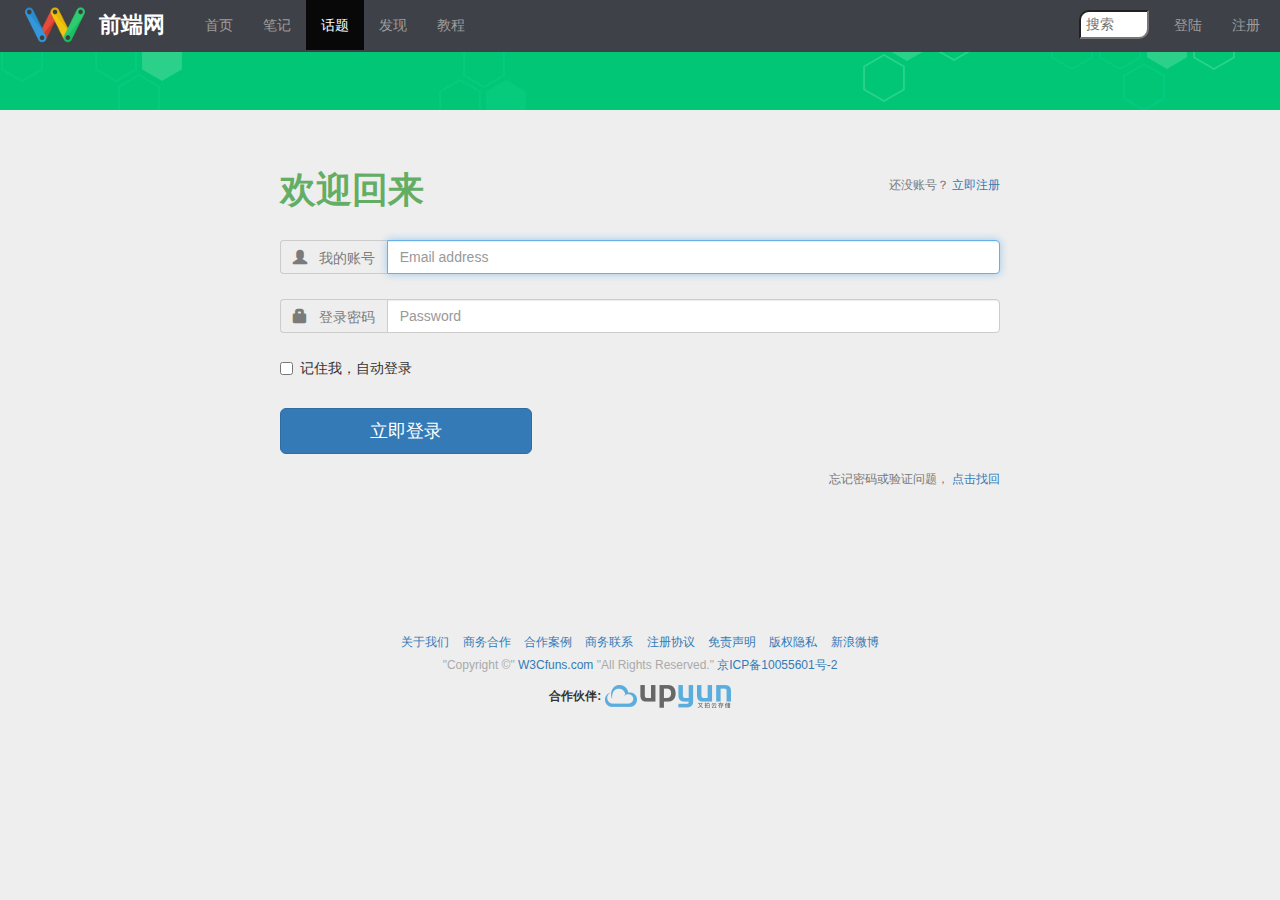
<file: sbswf1/src/main/webapp/static/member.html>
<!DOCTYPE html>
<html lang="en">
<head>
    <meta charset="UTF-8">
    <title>Title</title>
    <style>
        #body111 {
            background-color: #eee!important;
            padding-top: 50px;
        }
        .form-signin {
            max-width: 750px;
            padding: 0 15px;
            margin: 0 auto;
        }
        #banner {
            margin-bottom: 40px;
            background: url(bootstrap-3.3.5-dist/image/banner.png) #26c479 center bottom no-repeat;
            position: relative;
            height: 60px;
        }
        .form-signin-heading {
            color: #63ad64;
            font-size: 36px!important;
            margin-bottom: 30px;
            font-weight: bold;
        }
        .chong {
            color: #7C7B7B!important;
        }
        .input-group11 {
            margin-top: 25px;
        }
        .font12 {
            font-size: 12px!important;
            line-height: 30px;
            color: #777;
        }
    </style>
    <link rel="stylesheet" href="bootstrap-3.3.5-dist/css/mycss.css">
    <link rel="stylesheet" href="bootstrap-3.3.5-dist/css/bootstrap.min.css">
    <link type="text/css" href="bootstrap-3.3.5-dist/css/zzsc.css" rel="stylesheet" />
</head>
<body id="body111">
<!--导航-->
<nav id="navbar" class="navbar navbar-inverse navbar-fixed-top">
    <div class="container">
        <div class="navbar-header">
            <a class="navbar-brand" href="index.html">
                <img src="bootstrap-3.3.5-dist/image/logo.png" style="display:block">
                <span>前端网</span>
            </a>
            <ul id="shortcut_nav" class="nav navbar-nav navbar-right" >
                <li class="g">
                    <div class="search" action="#" method="post">
                        <input id="nav_search" type="search" value placeholder="搜索">
                    </div>
                </li>
                <li>
                    <a href="http://www.w3cfuns.com/member/login">登陆</a>
                </li>
                <li>
                    <a href="http://www.w3cfuns.com/member/register">注册</a>
                </li>
            </ul>
        </div>
        <div class="navbar-collapse">
            <ul class="nav navbar-nav">
                <li><a href="index.html">首页</a></li>
                <li><a href="notes.html">笔记</a></li>
                <li class="active"><a href="wht.html">话题</a></li>
                <li><a href="feed.html">发现</a></li>
                <li><a href="http://www1.w3cfuns.com/course.php">教程</a></li>
            </ul>
        </div>
    </div>
</nav>
<div id="banner"></div>
<!--登陆界面-->
<div class="container">
    <form class="form-signin">
        <h2 class="form-signin-heading">欢迎回来
            <small class="font12 pull-right">还没账号？
                <a href="member/register" rel="nofollow">立即注册</a>
            </small>
        </h2>
        <div class="input-group input-group11">
            <label class="input-group-addon chong" ><span class="glyphicon glyphicon-user"></span> &nbsp 我的账号</label>
            <input type="email" id="inputEmail" class="form-control" placeholder="Email address" required="" autofocus="">
        </div>
        <div class="input-group input-group11">
            <label class="input-group-addon chong"><span class="glyphicon glyphicon-lock"></span> &nbsp 登录密码</label>
            <input type="password" id="inputPassword" class="form-control" placeholder="Password" required="">
        </div>
        <div class="checkbox" style="margin-top: 25px;">
            <label>
                <input type="checkbox" value="remember-me"> 记住我，自动登录
            </label>
        </div>
        <button class="btn btn-lg btn-primary btn-block" type="submit" style="margin-top: 30px;width:35%">立即登录</button>
        <h5 class="font12 pull-right">忘记密码或验证问题，
            <a href="member/findpwd" rel="nofollow">点击找回</a>
        </h5>
    </form>
</div>
<!--页脚-->
<footer style="top: 600px;">
    <!--页脚的第一排-->
    <div id="footabout">
        <a href="about/us" target="_blank">关于我们</a>
        <a href="about/business" target="_blank">商务合作</a>
        <a href="about/case" target="_blank">合作案例</a>
        <a href="about/contact" target="_blank">商务联系</a>
        <a href="about/regpact" target="_blank">注册协议</a>
        <a href="about/disclaimer" target="_blank">免责声明</a>
        <a href="about/privacy" target="_blank">版权隐私</a>
        <a href="http://weibo.com/login.php" target="_blank">新浪微博</a>
    </div>
    <!--页脚的第二排-->
    <p style="margin: 0;text-align: center;color: #aaa;background: none;padding:0;">"Copyright ©"
        <a href="">W3Cfuns.com</a>
        "All Rights Reserved."
        <a href="http://www.miitbeian.gov.cn/">京ICP备10055601号-2</a>
    </p>
    <!--页脚的第三排-->
    <div style="padding: 11px 0;height: 38px;text-align: center;overflow: hidden;">
        <b>合作伙伴:</b>
        <a href="https://www.upyun.com/zh/index.html" target="_blank">
            <img src="bootstrap-3.3.5-dist/image/195822cyg228re97eg2s1l.png">
        </a>
    </div>
</footer>

    <script type="text/javascript" src="bootstrap-3.3.5-dist/js/jquery.js"></script>
    <script type="text/javascript" src="bootstrap-3.3.5-dist/js/zzsc.js"></script>
    <script type="text/javascript" src="bootstrap-3.3.5-dist/js/jquery-1.12.3.min.js"></script>
    <script type="text/javascript" src="bootstrap-3.3.5-dist/js/bootstrap.min.js"></script>
</body>
</html>
</file>
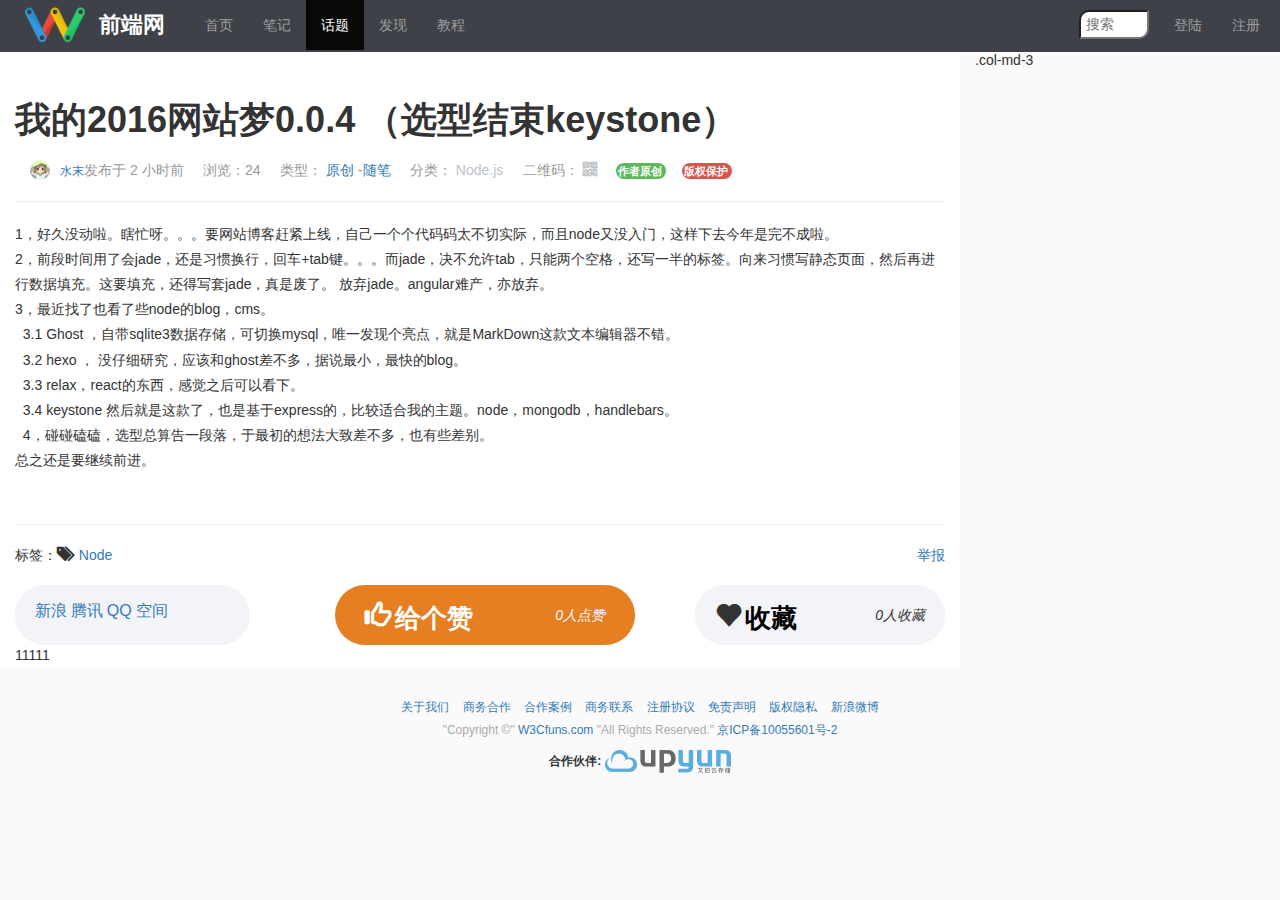
<file: sbswf1/src/main/webapp/static/note1.html>
<!DOCTYPE html>
<html lang="en">
<head>
    <meta charset="UTF-8">
    <title>Title</title>
    <style>
        .noteimg {
            height: 20px!important;
            width: 20px!important;
        }
        .editor_content {
            border-top: 1px solid #eee;
            margin-bottom: 20px;
            padding-top: 20px;
            padding-bottom: 50px;
            font-size: 14px;
            line-height: 1.8;
            border-bottom: 1px solid #eee;
        }
        .ma a {
            color: #999;
        }
        #share-btns11 {
            padding: 15px 20px 15px 20px;
            width: 235px;
            border-radius: 100px;
            background: #f3f4f7;
            overflow: hidden;
            height: 60px;
        }
        #praise-btn {
            margin: 0 auto;
            padding: 15px 30px 15px 30px;
            width: 300px;
            border-radius: 100px;
            background: #e67e22;
            height: 60px;
        }
        #favorite-btn {
            padding: 15px 20px 15px 20px;
            width: 250px;
            border-radius: 100px;
            background: #f3f4f7;
            float: right;
            height: 60px;
        }

    </style>
    <link rel="stylesheet" href="bootstrap-3.3.5-dist/css/mycss.css">
    <link rel="stylesheet" href="bootstrap-3.3.5-dist/css/bootstrap.min.css">
    <link type="text/css" href="bootstrap-3.3.5-dist/css/zzsc.css" rel="stylesheet" />
</head>
<body id="body11">
<!--导航-->
<nav id="navbar" class="navbar navbar-inverse navbar-fixed-top">
    <div class="container">
        <div class="navbar-header">
            <a class="navbar-brand" href="index.html">
                <img src="bootstrap-3.3.5-dist/image/logo.png" style="display:block">
                <span>前端网</span>
            </a>
            <ul id="shortcut_nav" class="nav navbar-nav navbar-right" >
                <li class="g">
                    <div class="search" action="#" method="post">
                        <input id="nav_search" type="search" value placeholder="搜索">
                    </div>
                </li>
                <li>
                    <a href="http://www.w3cfuns.com/member/login">登陆</a>
                </li>
                <li>
                    <a href="http://www.w3cfuns.com/member/register">注册</a>
                </li>
            </ul>
        </div>
        <div class="navbar-collapse">
            <ul class="nav navbar-nav">
                <li><a href="index.html">首页</a></li>
                <li><a href="notes.html">笔记</a></li>
                <li class="active"><a href="wht.html">话题</a></li>
                <li><a href="feed.html">发现</a></li>
                <li><a href="http://www1.w3cfuns.com/course.php">教程</a></li>
            </ul>
        </div>
    </div>
</nav>

<div class="container-fluid">
    <div class="row">
        <div class="col-xs-12 col-md-9" style="background: #fff;">
            <div class="row">
                <div class="col-xs-12 col-md-12">
                    <h1 style="font-weight: bold;margin-top: 50px;">我的2016网站梦0.0.4 （选型结束keystone）</h1>
                    <div class="panel-heading">
                        <img class="noteimg" src="bootstrap-3.3.5-dist/image/33.jpg" >
                        <p style="padding-left: 30px;"><a class="zuoze" href="">水末</a>发布于 2 小时前&nbsp&nbsp&nbsp&nbsp 浏览：24 &nbsp&nbsp&nbsp&nbsp类型：
                            <a href="">原创 </a>-<a href="">随笔 </a>
                            &nbsp&nbsp&nbsp&nbsp分类：
                            <a style="color: #bdc3c7" onmouseover="$(this).tooltip('show')" data-toggle="tooltip" data-placement="top" title="查看系统分类：“Node.js”下的所有笔记">
                                Node.js </a>
                            &nbsp&nbsp&nbsp&nbsp二维码：
                            <a style="color: #bdc3c7" id="dm" data-placement="top" data-toggle="popover">
                                <span class="glyphicon glyphicon-qrcode"></span>
                            </a>
                            &nbsp&nbsp&nbsp&nbsp<span class="label label-success">作者原创</span>
                            &nbsp&nbsp
                            <a style="color: #bdc3c7" id="dm1" data-placement="top" data-toggle="popover">
                                <span class="label label-danger">版权保护</span>
                            </a>
                        </p>
                    </div>
                </div>
            </div>
            <div class="row">
                <div class="col-xs-12 col-md-12">
                    <div class="editor_content">
                    1，好久没动啦。瞎忙呀。。。要网站博客赶紧上线，自己一个个代码码太不切实际，而且node又没入门，这样下去今年是完不成啦。<br>
                    2，前段时间用了会jade，还是习惯换行，回车+tab键。。。而jade，决不允许tab，只能两个空格，还写一半的标签。向来习惯写静态页面，然后再进行数据填充。这要填充，还得写套jade，真是废了。
                    放弃jade。angular难产，亦放弃。<br>
                    3，最近找了也看了些node的blog，cms。<br>
                    &nbsp  3.1 Ghost ，自带sqlite3数据存储，可切换mysql，唯一发现个亮点，就是MarkDown这款文本编辑器不错。<br>
                    &nbsp 3.2 hexo ， 没仔细研究，应该和ghost差不多，据说最小，最快的blog。<br>
                    &nbsp 3.3 relax，react的东西，感觉之后可以看下。<br>
                    &nbsp 3.4 keystone  然后就是这款了，也是基于express的，比较适合我的主题。node，mongodb，handlebars。<br>
                    &nbsp 4，碰碰磕磕，选型总算告一段落，于最初的想法大致差不多，也有些差别。<br>
                    总之还是要继续前进。<br>
                    </div>
                    <div class="row" style="margin-bottom: 20px; ">
                        <div class="col-xs-12 col-md-12">
                        <span class="pull-left">标签：</span>
                        <ul class="pull-left">
                            <li><span class="glyphicon glyphicon-tags"></span><a href="note1.html">&nbsp&nbspNode</a></li>
                        </ul>
                        <div id="operate" class="pull-right">
                            <a href="" data-report="true" data-report-link="notes.php?mod=view&amp;u=19751&amp;id=5b20948d5ca1351a9542b19cfd93d0fe" data-report-point="#tagsbar" rel="nofollow">举报</a>
                        </div>
                        </div>
                    </div>
                    <div class="row">
                        <div class="col-md-4">
                            <div id="share-btns11">
                                <a href="http://service.weibo.com/share/share.php" target="_blank" onmouseover="$(this).tooltip('show')"
                                   data-toggle="tooltip" data-placement="top" title=""
                                   data-original-title="分享到：新浪微博"><span style="font-size: 16px">新浪</span></a>
                                <a href="http://share.v.t.qq.com/index.php?c=share&a=index&" target="_blank" onmouseover="$(this).tooltip('show')"
                                   data-toggle="tooltip" data-placement="top" title=""
                                   data-original-title="分享到：腾讯微博"><span style="font-size: 16px">腾讯</span></a>
                                <a href="http://service.weibo.com/share/share.php" target="_blank" onmouseover="$(this).tooltip('show')"
                                   data-toggle="tooltip" data-placement="top" title=""
                                   data-original-title="分享到：QQ好友"><span style="font-size: 16px">QQ</span></a>
                                <a href="http://service.weibo.com/share/share.php" target="_blank" onmouseover="$(this).tooltip('show')"
                                   data-toggle="tooltip" data-placement="top" title=""
                                   data-original-title="分享到：QQ空间"><span style="font-size: 16px">空间</span></a>
                            </div>
                        </div>
                        <div class="col-md-4 kun">
                            <div id="praise-btn" class="dh200" data-praise="true" data-type="notes" data-id="5b20948d5ca1351a9542b19cfd93d0fe" data-textselector="b" data-point="#tagsbar">
                                <span class="glyphicon glyphicon-thumbs-up" style="font-size: 26px;color: white;"></span>
                                <b style="font-size: 26px;color: #fff;">给个赞</b>
                                <em class="pull-right" style="color: white;padding-top: 5px">
                                    0人点赞
                                </em>
                            </div>
                        </div>
                        <div class="col-md-4 kun1">
                            <div id="favorite-btn" class="dh200" data-fav="true" data-type="notes" data-title="我的2016网站梦0.0.4 （选型结束keystone）" data-id="5b20948d5ca1351a9542b19cfd93d0fe" data-textselector="b" data-point="#tagsbar">
                                <span class="glyphicon glyphicon-heart" style="font-size: 26px"> </span>
                                <b style="color: black;font-size: 26px;">收藏</b>
                                <em class="pull-right" style="padding-top: 5px">
                                    0人收藏
                                </em>
                            </div>
                        </div>
                    </div>
                </div>
            </div>
            <div class="row">
                <div class="col-xs-12 col-md-12">
                    11111
                </div>
            </div>
        </div>
        <div class="col-xs-6 col-md-3">.col-md-3</div>
    </div>
</div>

<!--页脚-->
<footer>
    <!--页脚的第一排-->
    <div id="footabout">
        <a href="about/us" target="_blank">关于我们</a>
        <a href="about/business" target="_blank">商务合作</a>
        <a href="about/case" target="_blank">合作案例</a>
        <a href="about/contact" target="_blank">商务联系</a>
        <a href="about/regpact" target="_blank">注册协议</a>
        <a href="about/disclaimer" target="_blank">免责声明</a>
        <a href="about/privacy" target="_blank">版权隐私</a>
        <a href="http://weibo.com/login.php" target="_blank">新浪微博</a>
    </div>
    <!--页脚的第二排-->
    <p style="margin: 0;text-align: center;color: #aaa;background: none;padding:0;">"Copyright ©"
        <a href="">W3Cfuns.com</a>
        "All Rights Reserved."
        <a href="http://www.miitbeian.gov.cn/">京ICP备10055601号-2</a>
    </p>
    <!--页脚的第三排-->
    <div style="padding: 11px 0;height: 38px;text-align: center;overflow: hidden;">
        <b>合作伙伴:</b>
        <a href="https://www.upyun.com/zh/index.html" target="_blank">
            <img src="bootstrap-3.3.5-dist/image/195822cyg228re97eg2s1l.png">
        </a>
    </div>
</footer>
    <script type="text/javascript" src="bootstrap-3.3.5-dist/js/jquery.js"></script>
    <script type="text/javascript" src="bootstrap-3.3.5-dist/js/zzsc.js"></script>
    <script type="text/javascript" src="bootstrap-3.3.5-dist/js/jquery-1.12.3.min.js"></script>
    <script type="text/javascript" src="bootstrap-3.3.5-dist/js/bootstrap.min.js"></script>
    <script>
        $(function(){
            $("#dm").mouseover(function(){
                $("#dm").popover({
                    dataToggle:"popover",
                    html:true,
                   content:'<img src="bootstrap-3.3.5-dist/image/misc.png" style="border-radius: 0;float: none;">'
                }).popover('toggle');
            });
        });
    </script>
    <script>
        $(function(){
            $("#dm1").mouseover(function(){
                $("#dm1").popover({
                    dataToggle:"popover",
                    html:true,
                    content:'©版权归 水末 所有！如需转载，必须在页面明显位置给出原文链接！商业用途请 联系我！'
                }).popover('toggle');
            });
        });
    </script>
</body>
</html>
</file>
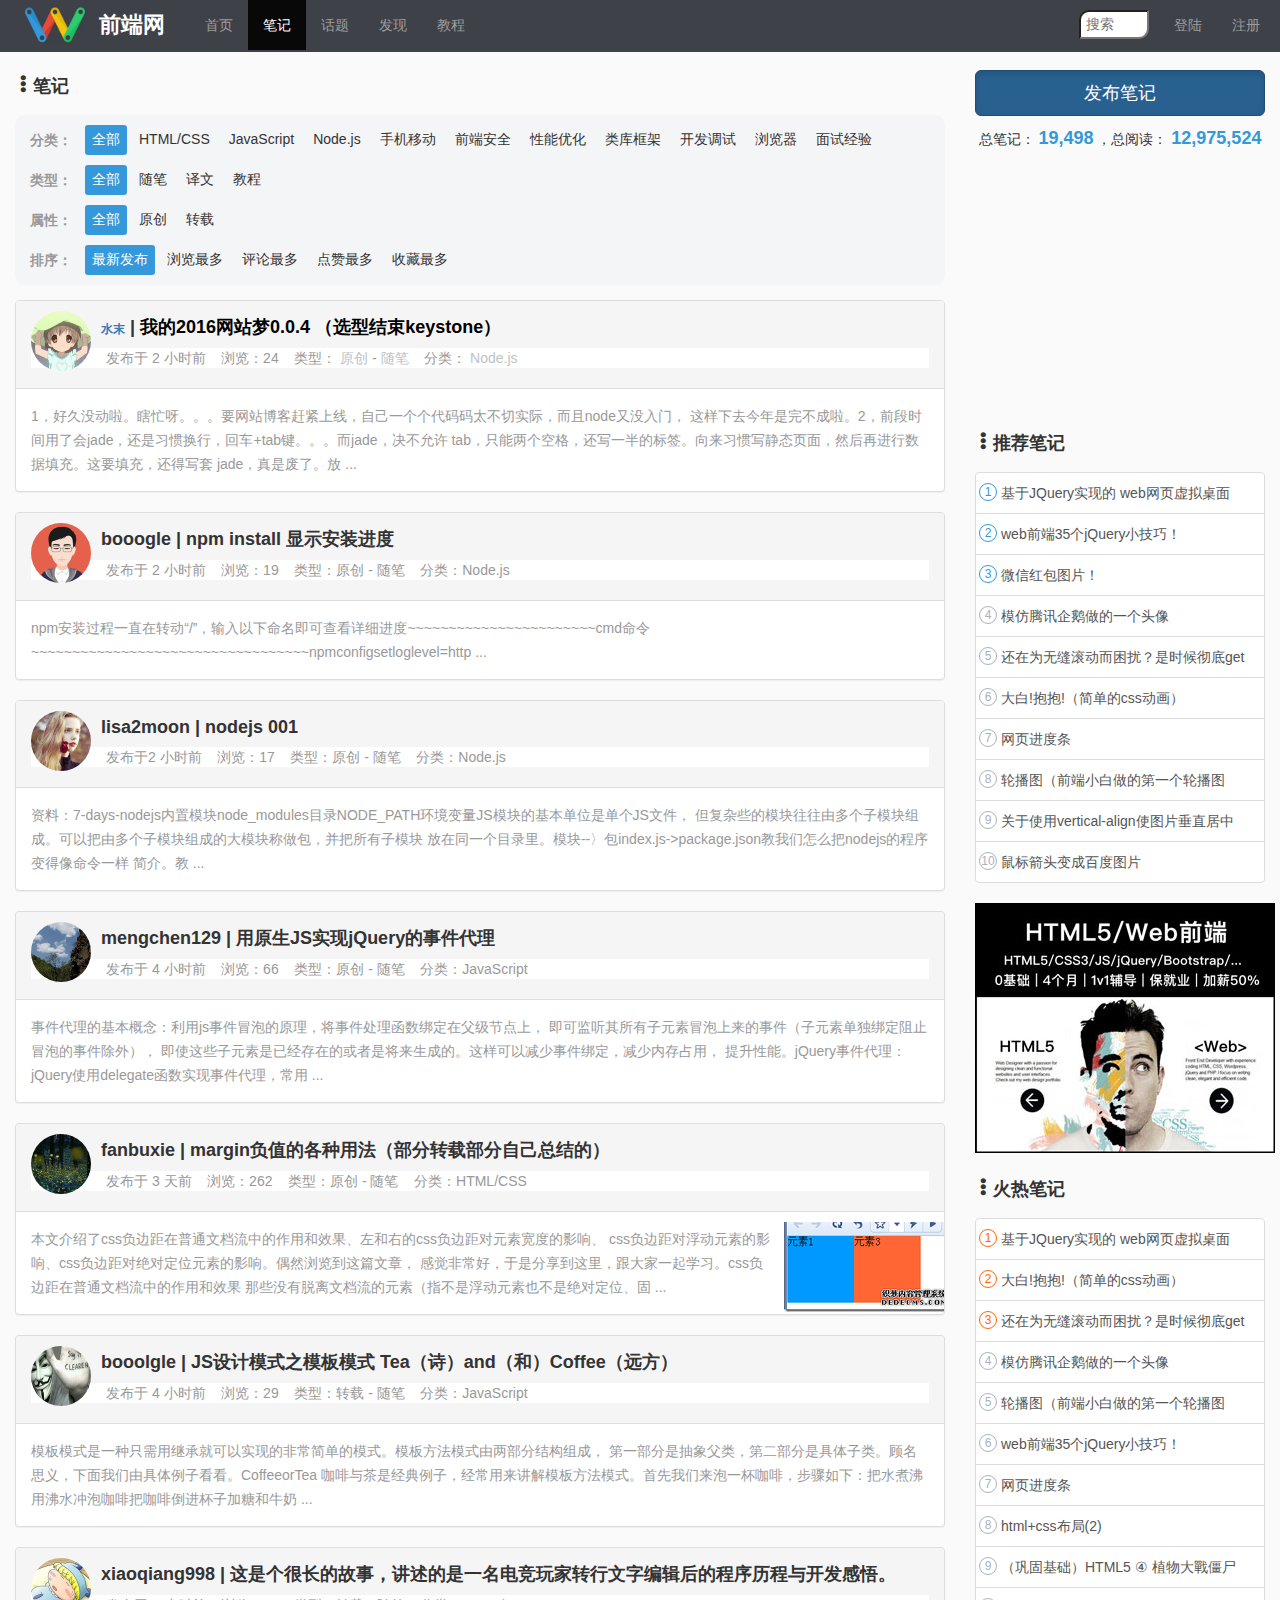
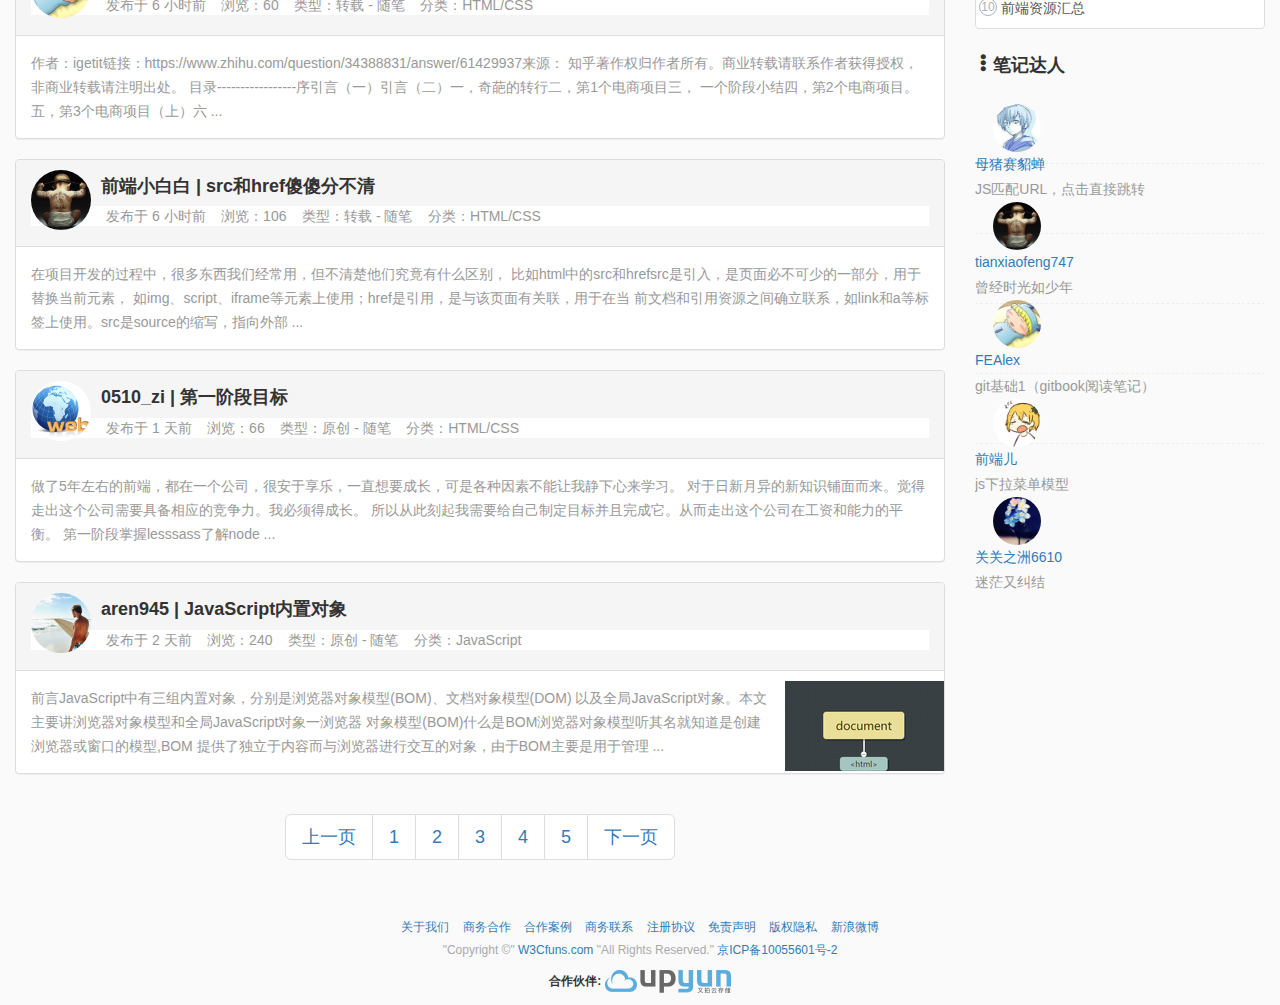
<file: sbswf1/src/main/webapp/static/notes.html>
<!DOCTYPE html>
<html lang="en">
<head>
    <meta charset="UTF-8">
    <title>笔记</title>
    <style>
    </style>
    <link rel="stylesheet" href="bootstrap-3.3.5-dist/css/mycss.css">
    <link rel="stylesheet" href="bootstrap-3.3.5-dist/css/bootstrap.min.css">
    <link type="text/css" href="bootstrap-3.3.5-dist/css/zzsc.css" rel="stylesheet" />
</head>
<body>
<!--导航栏-->
    <nav id="navbar" class="navbar navbar-inverse navbar-fixed-top">
        <div class="container">
            <div class="navbar-header">
                <a class="navbar-brand" href="index.html">
                    <img src="bootstrap-3.3.5-dist/image/logo.png" style="display:block">
                    <span>前端网</span>
                </a>
                <ul id="shortcut_nav" class="nav navbar-nav navbar-right" >
                    <li class="g">
                        <div class="search" action="#" method="post">
                            <input id="nav_search" type="search" value placeholder="搜索">
                        </div>
                    </li>
                    <li>
                        <a href="member.html">登陆</a>
                    </li>
                    <li>
                        <a href="http://www.w3cfuns.com/member/register">注册</a>
                    </li>
                </ul>
            </div>
            <div class="navbar-collapse">
                <ul class="nav navbar-nav">
                    <li><a href="index.html">首页</a></li>
                    <li class="active"><a href="notes.html">笔记</a></li>
                    <li><a href="wht.html">话题</a></li>
                    <li><a href="feed.html">发现</a></li>
                    <li><a href="http://www1.w3cfuns.com/course.php">教程</a></li>
                </ul>
            </div>
        </div>
    </nav>
<!--中间整块内容-->
    <div class="container-fluid">
        <div class="row">
            <!--笔记-->
            <div class="col-xs-12 col-md-9">
                <h3 class="titlebar" style="margin-top: 0;"><span class="glyphicon glyphicon-option-vertical">笔记</span></h3>
                <div id="biji">
                    <dl class="qwer">
                        <dt>分类：</dt>
                        <dd>
                            <a href="notes.html" class="selected">全部</a>
                            <a href="notes.html">HTML/CSS</a>
                            <a href="notes.html">JavaScript</a>
                            <a href="notes.html">Node.js</a>
                            <a href="notes.html">手机移动</a>
                            <a href="notes.html">前端安全</a>
                            <a href="notes.html">性能优化</a>
                            <a href="notes.html">类库框架</a>
                            <a href="notes.html">开发调试</a>
                            <a href="notes.html">浏览器</a>
                            <a href="notes.html">面试经验</a>
                        </dd>
                    </dl>
                    <dl class="qwer">
                        <dt>类型：</dt>
                        <dd>
                            <a href="notes.html" class="selected">全部</a>
                            <a href="notes.html">随笔</a>
                            <a href="notes.html">译文</a>
                            <a href="notes.html">教程</a>
                        </dd>
                    </dl>
                    <dl class="qwer">
                        <dt>属性：</dt>
                        <dd>
                            <a href="notes.html" class="selected">全部</a>
                            <a href="notes.html">原创</a>
                            <a href="notes.html">转载</a>
                        </dd>
                    </dl>
                    <dl class="qwer">
                        <dt>排序：</dt>
                        <dd>
                            <a href="notes.html" class="selected">最新发布</a>
                            <a href="notes.html">浏览最多</a>
                            <a href="notes.html">评论最多</a>
                            <a href="notes.html">点赞最多</a>
                            <a href="notes.html">收藏最多</a>
                        </dd>
                    </dl>
                </div>
                <div class="panel panel-default">
                    <div class="panel-heading  clearfix">
                        <img src="bootstrap-3.3.5-dist/image/33.jpg" >
                        <h4><a class="zuoze" href="">水末</a><span> | </span><a class="biji" href="note1.html">我的2016网站梦0.0.4 （选型结束keystone）</a></h4>
                        <p>发布于 2 小时前&nbsp&nbsp&nbsp 浏览：24 &nbsp&nbsp&nbsp类型：
                            <a style="color: #bdc3c7" onmouseover="$(this).tooltip('show')" data-toggle="tooltip" data-placement="top" title="查看属性：“原创”下的所有笔记">
                                原创 </a>
                             -
                            <a style="color: #bdc3c7" onmouseover="$(this).tooltip('show')" data-toggle="tooltip" data-placement="top" title="查看类型：“随笔”下的所有笔记">
                                随笔 </a>
                            &nbsp&nbsp&nbsp分类：
                           <a style="color: #bdc3c7" onmouseover="$(this).tooltip('show')" data-toggle="tooltip" data-placement="top" title="查看系统分类：“Node.js”下的所有笔记">
                                Node.js </a>

                        </p>
                    </div>
                    <div class="panel-body">
                        1，好久没动啦。瞎忙呀。。。要网站博客赶紧上线，自己一个个代码码太不切实际，而且node又没入门，
                        这样下去今年是完不成啦。2，前段时间用了会jade，还是习惯换行，回车+tab键。。。而jade，决不允许
                        tab，只能两个空格，还写一半的标签。向来习惯写静态页面，然后再进行数据填充。这要填充，还得写套
                        jade，真是废了。放 ...
                    </div>
                </div>
                <div class="panel panel-default">
                    <div class="panel-heading  clearfix">
                        <img src="bootstrap-3.3.5-dist/image/66.jpg" >
                        <h4>booogle<span> | </span>npm install 显示安装进度</h4>
                        <p>发布于 2 小时前&nbsp&nbsp&nbsp 浏览：19 &nbsp&nbsp&nbsp类型：原创 - 随笔 &nbsp&nbsp&nbsp分类：Node.js</p>
                    </div>
                    <div class="panel-body">
                        npm安装过程一直在转动“/”，输入以下命名即可查看详细进度~~~~~~~~~~~~~~~~~~~~~~~cmd命令
                        ~~~~~~~~~~~~~~~~~~~~~~~~~~~~~~~~~~npmconfigsetloglevel=http ...
                    </div>
                </div>
                <div class="panel panel-default">
                    <div class="panel-heading  clearfix">
                        <img src="bootstrap-3.3.5-dist/image/88.jpg" >
                        <h4>lisa2moon<span> | </span>nodejs 001</h4>
                        <p>发布于2 小时前&nbsp&nbsp&nbsp 浏览：17 &nbsp&nbsp&nbsp类型：原创 - 随笔 &nbsp&nbsp&nbsp分类：Node.js</p>
                    </div>
                    <div class="panel-body">
                        资料：7-days-nodejs内置模块node_modules目录NODE_PATH环境变量JS模块的基本单位是单个JS文件，
                        但复杂些的模块往往由多个子模块组成。可以把由多个子模块组成的大模块称做包，并把所有子模块
                        放在同一个目录里。模块--〉包index.js->package.json教我们怎么把nodejs的程序变得像命令一样
                        简介。教 ...
                    </div>
                </div>
                <div class="panel panel-default">
                    <div class="panel-heading  clearfix">
                        <img src="bootstrap-3.3.5-dist/image/125.jpg" >
                        <h4>mengchen129<span> | </span>用原生JS实现jQuery的事件代理</h4>
                        <p>发布于 4 小时前&nbsp&nbsp&nbsp 浏览：66 &nbsp&nbsp&nbsp类型：原创 - 随笔 &nbsp&nbsp&nbsp分类：JavaScript</p>
                    </div>
                    <div class="panel-body">
                        事件代理的基本概念：利用js事件冒泡的原理，将事件处理函数绑定在父级节点上，
                        即可监听其所有子元素冒泡上来的事件（子元素单独绑定阻止冒泡的事件除外），
                        即使这些子元素是已经存在的或者是将来生成的。这样可以减少事件绑定，减少内存占用，
                        提升性能。jQuery事件代理：jQuery使用delegate函数实现事件代理，常用 ...
                    </div>
                </div>
                <div class="panel panel-default">
                    <div class="panel-heading  clearfix">
                        <img src="bootstrap-3.3.5-dist/image/130.jpg" >
                        <h4>fanbuxie<span> | </span>margin负值的各种用法（部分转载部分自己总结的）</h4>
                        <p>发布于 3 天前&nbsp&nbsp&nbsp 浏览：262 &nbsp&nbsp&nbsp类型：原创 - 随笔 &nbsp&nbsp&nbsp分类：HTML/CSS</p>
                    </div>
                    <div class="panel-body panel-body111">
                        本文介绍了css负边距在普通文档流中的作用和效果、左和右的css负边距对元素宽度的影响、
                        css负边距对浮动元素的影响、css负边距对绝对定位元素的影响。偶然浏览到这篇文章，
                        感觉非常好，于是分享到这里，跟大家一起学习。css负边距在普通文档流中的作用和效果
                        那些没有脱离文档流的元素（指不是浮动元素也不是绝对定位、固 ...
                    <div class="tupian"><img src="bootstrap-3.3.5-dist/image/132.png"></div>
                    </div>
                </div>
                <div class="panel panel-default">
                    <div class="panel-heading  clearfix">
                        <img src="bootstrap-3.3.5-dist/image/126.jpg" >
                        <h4>booolgle<span> | </span>JS设计模式之模板模式 Tea（诗）and（和）Coffee（远方）</h4>
                        <p>发布于 4 小时前&nbsp&nbsp&nbsp 浏览：29 &nbsp&nbsp&nbsp类型：转载 - 随笔 &nbsp&nbsp&nbsp分类：JavaScript</p>
                    </div>
                    <div class="panel-body">
                        模板模式是一种只需用继承就可以实现的非常简单的模式。模板方法模式由两部分结构组成，
                        第一部分是抽象父类，第二部分是具体子类。顾名思义，下面我们由具体例子看看。CoffeeorTea
                        咖啡与茶是经典例子，经常用来讲解模板方法模式。首先我们来泡一杯咖啡，步骤如下：把水煮沸
                        用沸水冲泡咖啡把咖啡倒进杯子加糖和牛奶 ...
                    </div>
                </div>
                <div class="panel panel-default">
                    <div class="panel-heading  clearfix">
                        <img src="bootstrap-3.3.5-dist/image/127.jpg" >
                        <h4>xiaoqiang998<span> | </span>这是个很长的故事，讲述的是一名电竞玩家转行文字编辑后的程序历程与开发感悟。</h4>
                        <p>发布于 6 小时前&nbsp&nbsp&nbsp 浏览：60 &nbsp&nbsp&nbsp类型：转载 - 随笔 &nbsp&nbsp&nbsp分类：HTML/CSS</p>
                    </div>
                    <div class="panel-body">
                        作者：igetit链接：https://www.zhihu.com/question/34388831/answer/61429937来源：
                        知乎著作权归作者所有。商业转载请联系作者获得授权，非商业转载请注明出处。
                        目录-----------------序引言（一）引言（二）一，奇葩的转行二，第1个电商项目三，
                        一个阶段小结四，第2个电商项目。五，第3个电商项目（上）六 ...
                    </div>
                </div>
                <div class="panel panel-default">
                    <div class="panel-heading  clearfix">
                        <img src="bootstrap-3.3.5-dist/image/128.jpg" >
                        <h4>前端小白白<span> | </span>src和href傻傻分不清</h4>
                        <p>发布于 6 小时前&nbsp&nbsp&nbsp 浏览：106 &nbsp&nbsp&nbsp类型：转载 - 随笔 &nbsp&nbsp&nbsp分类：HTML/CSS</p>
                    </div>
                    <div class="panel-body">
                        在项目开发的过程中，很多东西我们经常用，但不清楚他们究竟有什么区别，
                        比如html中的src和hrefsrc是引入，是页面必不可少的一部分，用于替换当前元素，
                        如img、script、iframe等元素上使用；href是引用，是与该页面有关联，用于在当
                        前文档和引用资源之间确立联系，如link和a等标签上使用。src是source的缩写，指向外部 ...
                    </div>
                </div>
                <div class="panel panel-default">
                    <div class="panel-heading  clearfix">
                        <img src="bootstrap-3.3.5-dist/image/22.jpg" >
                        <h4>0510_zi<span> | </span>第一阶段目标</h4>
                        <p>发布于 1 天前&nbsp&nbsp&nbsp 浏览：66 &nbsp&nbsp&nbsp类型：原创 - 随笔 &nbsp&nbsp&nbsp分类：HTML/CSS</p>
                    </div>
                    <div class="panel-body">
                        做了5年左右的前端，都在一个公司，很安于享乐，一直想要成长，可是各种因素不能让我静下心来学习。
                        对于日新月异的新知识铺面而来。觉得走出这个公司需要具备相应的竞争力。我必须得成长。
                        所以从此刻起我需要给自己制定目标并且完成它。从而走出这个公司在工资和能力的平衡。
                        第一阶段掌握lesssass了解node ...
                    </div>
                </div>
                <div class="panel panel-default">
                    <div class="panel-heading  clearfix">
                        <img src="bootstrap-3.3.5-dist/image/129.jpg" >
                        <h4>aren945<span> | </span>JavaScript内置对象</h4>
                        <p>发布于 2 天前&nbsp&nbsp&nbsp 浏览：240 &nbsp&nbsp&nbsp类型：原创 - 随笔 &nbsp&nbsp&nbsp分类：JavaScript</p>
                    </div>
                    <div class="panel-body panel-body111">
                        前言JavaScript中有三组内置对象，分别是浏览器对象模型(BOM)、文档对象模型(DOM)
                        以及全局JavaScript对象。本文主要讲浏览器对象模型和全局JavaScript对象一浏览器
                        对象模型(BOM)什么是BOM浏览器对象模型听其名就知道是创建浏览器或窗口的模型,BOM
                        提供了独立于内容而与浏览器进行交互的对象，由于BOM主要是用于管理 ...
                    <img class="tupian" src="bootstrap-3.3.5-dist/image/131.png">
                    </div>
                </div>
                <nav style="text-align: center;">
                    <ul class="pagination pagination-lg">
                        <li>
                            <a href="#" aria-label="Previous">
                                <span aria-hidden="true">上一页</span>
                            </a>
                        </li>
                        <li><a href="#">1</a></li>
                        <li><a href="#">2</a></li>
                        <li><a href="#">3</a></li>
                        <li><a href="#">4</a></li>
                        <li><a href="#">5</a></li>
                        <li>
                            <a href="#" aria-label="Next">
                                <span aria-hidden="true">下一页</span>
                            </a>
                        </li>
                    </ul>
                </nav>
            </div>
            <!--发布笔记、推荐笔记、火热笔记、笔记达人-->
            <div class="col-xs-6 col-md-3">
                <div class="row">
                    <!--发布笔记-->
                    <div class="col-xs-6 col-md-12" style="margin: 0 0 10px;">
                        <a href="#" class="btn btn-primary btn-lg btn-block active" role="button">发布笔记</a>
                    </div>
                    <div class="col-xs-6 col-md-12 leixing">
                        总笔记：
                        <span>19,498</span>
                        ，总阅读：
                        <span>12,975,524</span>
                    </div>
                    <!--空白-->
                    <div class="col-xs-6 col-md-12" style="height:250px;">
                    </div>
                    <!--推荐笔记-->
                    <div class="col-xs-6 col-md-12">
                        <h3 class="titlebar" style="margin-top: 0;">
                            <span class="glyphicon glyphicon-option-vertical">推荐笔记</span>
                        </h3>
                        <ol class="list-group">
                            <a href="" class="list-group-item"><i class="toprank_blue">1</i> 基于JQuery实现的 web网页虚拟桌面</a>
                            <a href="" class="list-group-item"><i class="toprank_blue">2</i> web前端35个jQuery小技巧！</a>
                            <a href="" class="list-group-item"><i class="toprank_blue">3</i> 微信红包图片！</a>
                            <a href="" class="list-group-item"><i>4</i> 模仿腾讯企鹅做的一个头像</a>
                            <a href="" class="list-group-item"><i>5</i> 还在为无缝滚动而困扰？是时候彻底get</a>
                            <a href="" class="list-group-item"><i>6</i> 大白!抱抱!（简单的css动画）</a>
                            <a href="" class="list-group-item"><i>7</i> 网页进度条</a>
                            <a href="" class="list-group-item"><i>8</i> 轮播图（前端小白做的第一个轮播图</a>
                            <a href="" class="list-group-item"><i>9</i> 关于使用vertical-align使图片垂直居中</a>
                            <a href="" class="list-group-item"><i>10</i> 鼠标箭头变成百度图片</a>
                        </ol>
                    </div>
                    <!--图片-->
                    <div class="col-xs-6 col-md-12" style="height:250px;margin-bottom: 20px;text-align: center;">
                        <img src="bootstrap-3.3.5-dist/image/456.jpg">
                    </div>
                    <!--火热笔记-->
                    <div class="col-xs-6 col-md-12">
                        <h3 class="titlebar" style="margin-top: 0;">
                            <span class="glyphicon glyphicon-option-vertical">火热笔记</span>
                        </h3>
                        <ol class="list-group">
                            <a href="" class="list-group-item"><i class="toprank_orange">1</i> 基于JQuery实现的 web网页虚拟桌面</a>
                            <a href="" class="list-group-item"><i class="toprank_orange">2</i> 大白!抱抱!（简单的css动画）</a>
                            <a href="" class="list-group-item"><i class="toprank_orange">3</i> 还在为无缝滚动而困扰？是时候彻底get</a>
                            <a href="" class="list-group-item"><i>4</i> 模仿腾讯企鹅做的一个头像</a>
                            <a href="" class="list-group-item"><i>5</i> 轮播图（前端小白做的第一个轮播图</a>
                            <a href="" class="list-group-item"><i>6</i> web前端35个jQuery小技巧！</a>
                            <a href="" class="list-group-item"><i>7</i> 网页进度条</a>
                            <a href="" class="list-group-item"><i>8</i> html+css布局(2)</a>
                            <a href="" class="list-group-item"><i>9</i> （巩固基础）HTML5 ④ 植物大戰僵尸</a>
                            <a href="" class="list-group-item"><i>10</i> 前端资源汇总</a>
                        </ol>
                    </div>
                    <!--笔记达人-->
                    <div class="col-xs-6 col-md-12">
                        <h3 class="titlebar" style="margin-top: 0;">
                            <span class="glyphicon glyphicon-option-vertical">笔记达人</span>
                        </h3>
                        <ul class="article_talent">
                            <li>
                                <div>
                                    <img class="media-left" src="bootstrap-3.3.5-dist/image/789.jpg">
                                    <div class="media-body">
                                        <span>
                                            <a href="" target="_blank">母猪赛貂蝉</a>
                                        </span>
                                        <span>
                                            <a  style="color: #999;" href="" target="_blank">JS匹配URL，点击直接跳转</a>
                                        </span>
                                    </div>
                                </div>
                            </li>
                            <li>
                                <div>
                                    <img class="media-left" src="bootstrap-3.3.5-dist/image/128.jpg">
                                    <div class="media-body">
                                        <span>
                                            <a href="" target="_blank">tianxiaofeng747</a>
                                        </span>
                                        <span>
                                            <a  style="color: #999;" href="" target="_blank">曾经时光如少年</a>
                                        </span>
                                    </div>
                                </div>
                            </li>
                            <li>
                                <div>
                                    <img class="media-left" src="bootstrap-3.3.5-dist/image/127.jpg">
                                    <div class="media-body">
                                        <span>
                                            <a href="" target="_blank">FEAlex</a>
                                        </span>
                                        <span>
                                            <a  style="color: #999;" href="" target="_blank">git基础1（gitbook阅读笔记）</a>
                                        </span>
                                    </div>
                                </div>
                            </li>
                            <li>
                                <div>
                                    <img class="media-left" src="bootstrap-3.3.5-dist/image/00.jpg">
                                    <div class="media-body">
                                        <span>
                                            <a href="" target="_blank">前端儿</a>
                                        </span>
                                        <span>
                                            <a  style="color: #999;" href="" target="_blank">js下拉菜单模型</a>
                                        </span>
                                    </div>
                                </div>
                            </li>
                            <li>
                                <div>
                                    <img class="media-left" src="bootstrap-3.3.5-dist/image/963.jpg">
                                    <div class="media-body">
                                        <span>
                                            <a href="" target="_blank">关关之洲6610</a>
                                        </span>
                                        <span>
                                            <a  style="color: #999;" href="" target="_blank">迷茫又纠结</a>
                                        </span>
                                    </div>
                                </div>
                            </li>
                        </ul>
                    </div>
                </div>
            </div>
        </div>
    </div>
<!--页脚-->
    <footer>
        <!--页脚的第一排-->
        <div id="footabout">
            <a href="about/us" target="_blank">关于我们</a>
            <a href="about/business" target="_blank">商务合作</a>
            <a href="about/case" target="_blank">合作案例</a>
            <a href="about/contact" target="_blank">商务联系</a>
            <a href="about/regpact" target="_blank">注册协议</a>
            <a href="about/disclaimer" target="_blank">免责声明</a>
            <a href="about/privacy" target="_blank">版权隐私</a>
            <a href="http://weibo.com/login.php" target="_blank">新浪微博</a>
        </div>
        <!--页脚的第二排-->
        <p style="margin: 0;text-align: center;color: #aaa;background: none;padding:0;">"Copyright ©"
            <a href="">W3Cfuns.com</a>
            "All Rights Reserved."
            <a href="http://www.miitbeian.gov.cn/">京ICP备10055601号-2</a>
        </p>
        <!--页脚的第三排-->
        <div style="padding: 11px 0;height: 38px;text-align: center;overflow: hidden;">
            <b>合作伙伴:</b>
            <a href="https://www.upyun.com/zh/index.html" target="_blank">
                <img src="bootstrap-3.3.5-dist/image/195822cyg228re97eg2s1l.png">
            </a>
        </div>
    </footer>

    <script type="text/javascript" src="bootstrap-3.3.5-dist/js/jquery.js"></script>
    <script type="text/javascript" src="bootstrap-3.3.5-dist/js/zzsc.js"></script>
    <script type="text/javascript" src="bootstrap-3.3.5-dist/js/jquery-1.12.3.min.js"></script>
    <script type="text/javascript" src="bootstrap-3.3.5-dist/js/bootstrap.min.js"></script>
</body>
</html>
</file>
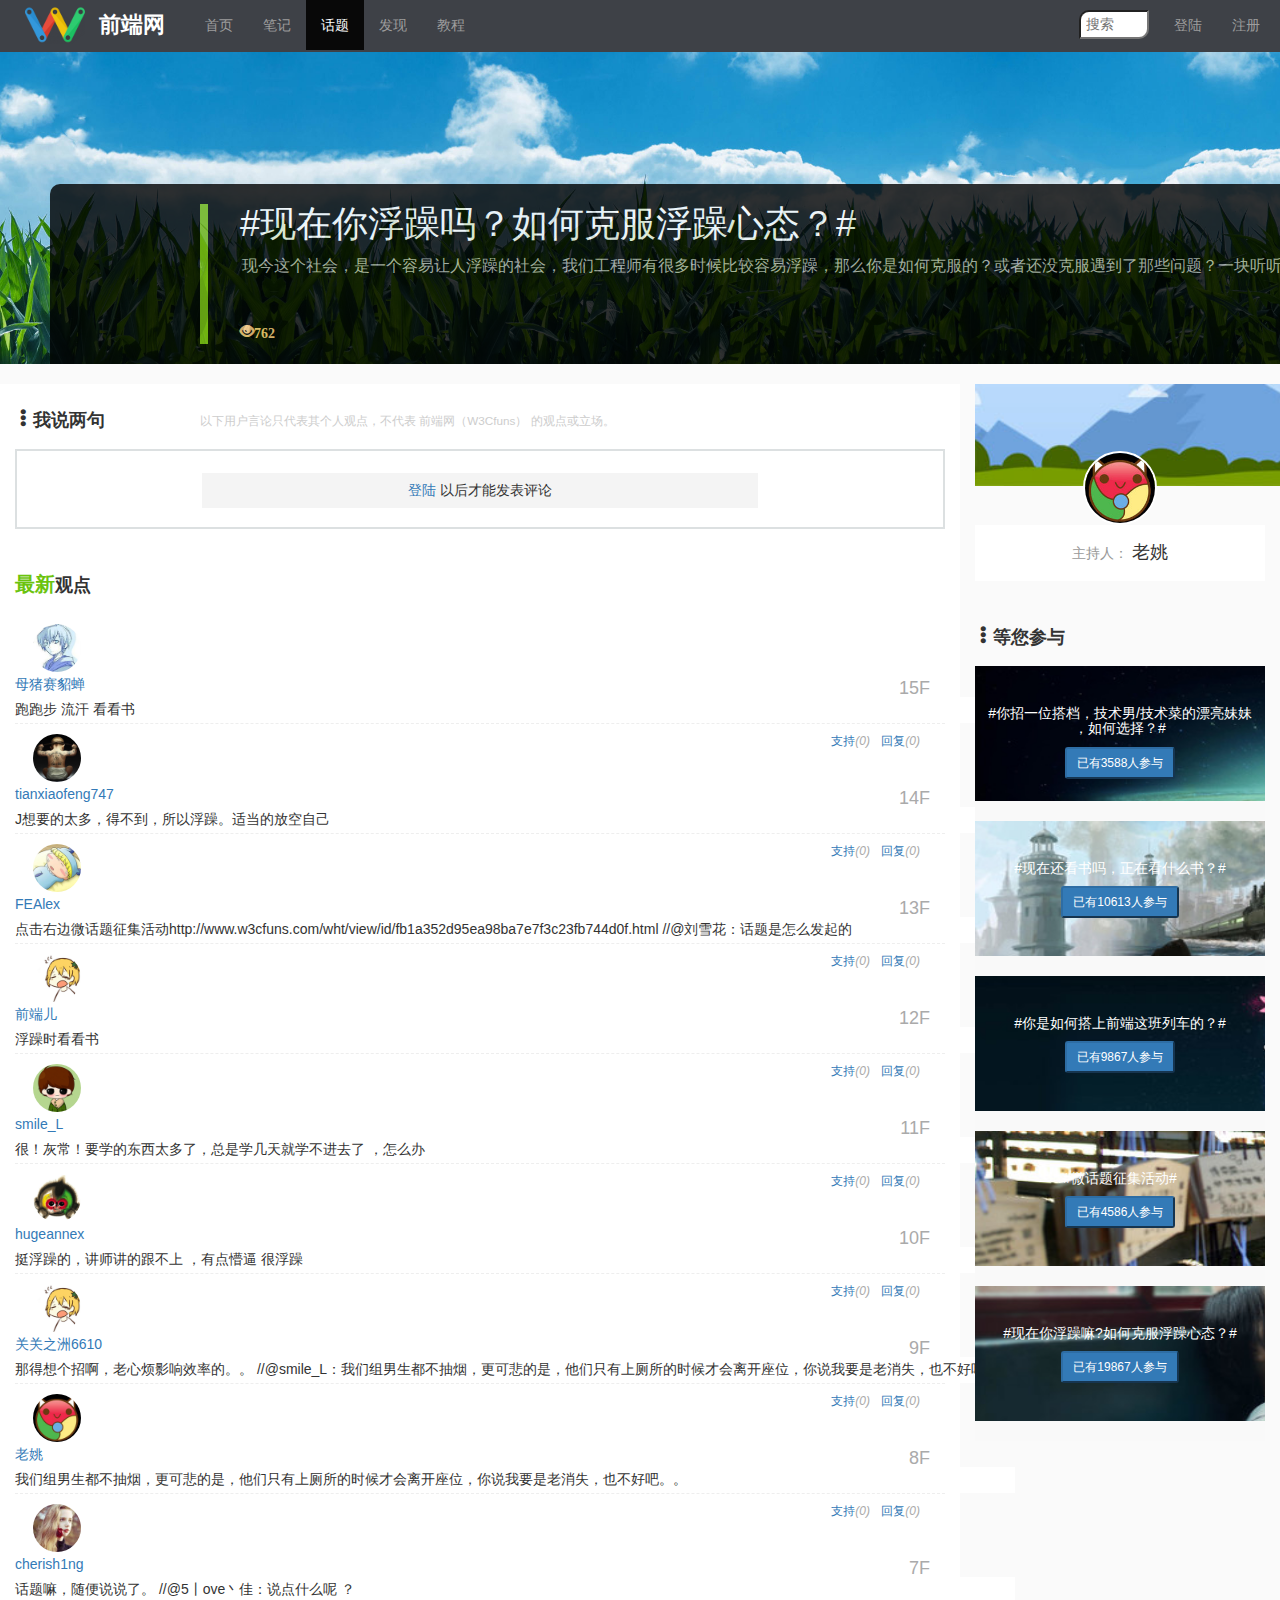
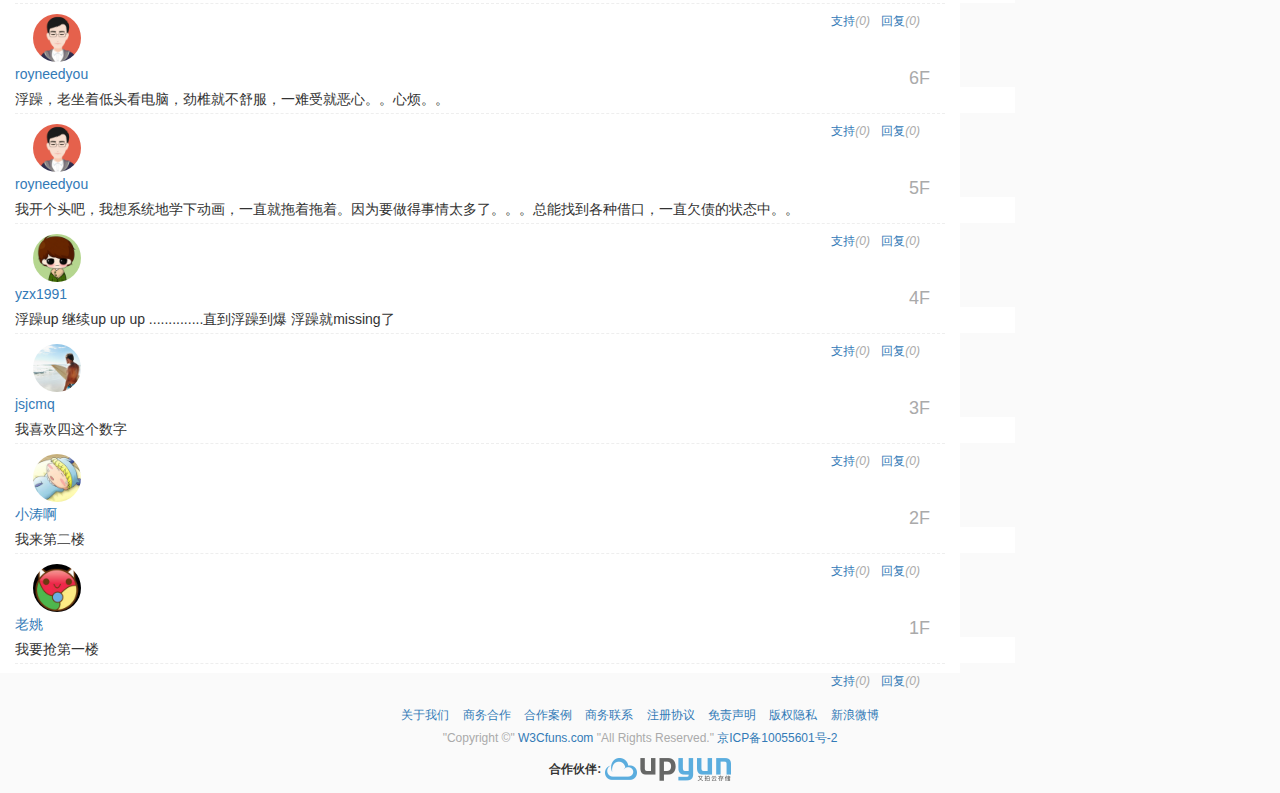
<file: sbswf1/src/main/webapp/static/wht.html>
<!DOCTYPE html>
<html lang="en">
<head>
    <meta charset="UTF-8">
    <title>话题</title>
    <style>
    </style>
    <link rel="stylesheet" href="bootstrap-3.3.5-dist/css/mycss.css">
    <link rel="stylesheet" href="bootstrap-3.3.5-dist/css/bootstrap.min.css">
    <link type="text/css" href="bootstrap-3.3.5-dist/css/zzsc.css" rel="stylesheet" />
</head>
<body id="body11">
<!--导航栏-->
    <nav id="navbar" class="navbar navbar-inverse navbar-fixed-top">
        <div class="container">
            <div class="navbar-header">
                <a class="navbar-brand" href="index.html">
                    <img src="bootstrap-3.3.5-dist/image/logo.png" style="display:block">
                    <span>前端网</span>
                </a>
                <ul id="shortcut_nav" class="nav navbar-nav navbar-right" >
                    <li class="g">
                        <div class="search" action="#" method="post">
                            <input id="nav_search" type="search" value placeholder="搜索">
                        </div>
                    </li>
                    <li>
                        <a href="member.html">登陆</a>
                    </li>
                    <li>
                        <a href="http://www.w3cfuns.com/member/register">注册</a>
                    </li>
                </ul>
            </div>
            <div class="navbar-collapse">
                <ul class="nav navbar-nav">
                    <li><a href="index.html">首页</a></li>
                    <li><a href="notes.html">笔记</a></li>
                    <li class="active"><a href="wht.html">话题</a></li>
                    <li><a href="feed.html">发现</a></li>
                    <li><a href="http://www1.w3cfuns.com/course.php">教程</a></li>
                </ul>
            </div>
        </div>
    </nav>
<!--中间整块内容-->
    <div class="container-fluid">
        <!--背景图加标题-->
        <div class="row">
            <div class="col-xs-12 imgcong">
                <div>
                <img class="huati" src="bootstrap-3.3.5-dist/image/huati.jpg">
                    <!--背景图里的黑框框-->
                    <div id="titlebar11" class="container" style="text-align: center;width: 1480px;">
                        <i id="line"></i>
                        <!--背景图里的文字-->
                        <div class="textarea">
                            <h1 style="margin-top: 0px;text-align: left;">#现在你浮躁吗？如何克服浮躁心态？#</h1>
                            <p>现今这个社会，是一个容易让人浮躁的社会，我们工程师有很多时候比较容易浮躁，那么你是如何克服的？或者还没克服遇到了那些问题？一块听听大家的心声。</p>
                        <div id="eye">
                            <span class="glyphicon glyphicon-eye-open">762</span>
                        </div>
                        </div>
                        <!--背景图里的微博QQ等分享-->
                        <div id="share_btns">
                            <a href="http://service.weibo.com/share/share.php" target="_blank" onmouseover="$(this).tooltip('show')"
                               data-toggle="tooltip" data-placement="top" title=""
                               data-original-title="分享到：新浪微博"><span style="font-size: 16px">新浪</span></a>
                            <a href="http://share.v.t.qq.com/index.php?c=share&a=index&" target="_blank" onmouseover="$(this).tooltip('show')"
                               data-toggle="tooltip" data-placement="top" title=""
                               data-original-title="分享到：腾讯微博"><span style="font-size: 16px">腾讯</span></a>
                            <a href="http://service.weibo.com/share/share.php" target="_blank" onmouseover="$(this).tooltip('show')"
                               data-toggle="tooltip" data-placement="top" title=""
                               data-original-title="分享到：QQ好友"><span style="font-size: 16px">QQ</span></a>
                            <a href="http://service.weibo.com/share/share.php" target="_blank" onmouseover="$(this).tooltip('show')"
                               data-toggle="tooltip" data-placement="top" title=""
                               data-original-title="分享到：QQ空间"><span style="font-size: 16px">空间</span></a>
                        </div>
                    </div>
                </div>
            </div>
        </div>
        <!--评论和其他东西-->
        <div class="row">
            <!--评论和观点最左边的-->
            <div class="col-xs-12 col-md-9" style="background: #fff;">
                <div class="row">
                    <div class="col-xs-12 col-md-12">
                        <h3 class="titlebar">
                            <span class="glyphicon glyphicon-option-vertical">我说两句</span>
                            <small style="margin-left: 90px;color: #cdcdcd;">以下用户言论只代表其个人观点，不代表 前端网（W3Cfuns） 的观点或立场。</small>
                        </h3>
                    </div>
                    <div class="col-xs-12 col-md-12">
                        <div class="kuang">
                            <div class="kuang1">
                            <a href="member.html" >登陆</a>
                            以后才能发表评论
                            </div>
                        </div>
                    </div>
                </div>
                <div class="row">
                    <div class="col-xs-12 col-md-12">
                        <h3 class="titlebar" style="margin-top: 0;">
                            <span style="color:  #6bc30d;;font-size: 20px;">最新</span>观点
                        </h3>
                        <ul class="article_talent11">
                            <li>
                                <div>
                                    <img class="media-left" src="bootstrap-3.3.5-dist/image/789.jpg">
                                    <div class="media-body111">
                                                <span>
                                                    <a href="" target="_blank">母猪赛貂蝉</a>
                                                </span>
                                                <span class="storey">15F</span>
                                                    <p>跑跑步 流汗  看看书</p>
                                                <span class="storey2"><a>支持</a><i>(0)</i></span>
                                                <span class="storey1"><a>回复</a><i>(0)</i></span>
                                    </div>
                                </div>
                            </li>
                            <li>
                                <div>
                                    <img class="media-left" src="bootstrap-3.3.5-dist/image/128.jpg">
                                    <div class="media-body111">
                                                <span>
                                                    <a href="" target="_blank">tianxiaofeng747</a>
                                                </span>
                                                <span class="storey">14F</span>
                                                    <p>J想要的太多，得不到，所以浮躁。适当的放空自己</p>
                                        <span class="storey2"><a>支持</a><i>(0)</i></span>
                                        <span class="storey1"><a>回复</a><i>(0)</i></span>
                                    </div>
                                </div>
                            </li>
                            <li>
                                <div>
                                    <img class="media-left" src="bootstrap-3.3.5-dist/image/127.jpg">
                                    <div class="media-body111">
                                                <span>
                                                    <a href="" target="_blank">FEAlex</a>
                                                </span>
                                                <span class="storey">13F</span>
                                                    <p>点击右边微话题征集活动http://www.w3cfuns.com/wht/view/id/fb1a352d95ea98ba7e7f3c23fb744d0f.html //@刘雪花：话题是怎么发起的</p>
                                        <span class="storey2"><a>支持</a><i>(0)</i></span>
                                        <span class="storey1"><a>回复</a><i>(0)</i></span>
                                    </div>
                                </div>
                            </li>
                            <li>
                                <div>
                                    <img class="media-left" src="bootstrap-3.3.5-dist/image/00.jpg">
                                    <div class="media-body111">
                                                <span>
                                                    <a href="" target="_blank">前端儿</a>
                                                </span>
                                                <span class="storey">12F</span>
                                                   <p>浮躁时看看书</p>
                                        <span class="storey2"><a>支持</a><i>(0)</i></span>
                                        <span class="storey1"><a>回复</a><i>(0)</i></span>
                                    </div>
                                </div>
                            </li>
                            <li>
                                <div>
                                    <img class="media-left" src="bootstrap-3.3.5-dist/image/12.jpg">
                                    <div class="media-body111">
                                                <span>
                                                    <a href="" target="_blank">smile_L</a>
                                                </span>
                                                 <span class="storey">11F</span>
                                                    <p>很！灰常！要学的东西太多了，总是学几天就学不进去了 ，怎么办</p>
                                        <span class="storey2"><a>支持</a><i>(0)</i></span>
                                        <span class="storey1"><a>回复</a><i>(0)</i></span>
                                    </div>
                                </div>
                            </li>
                            <li>
                                <div>
                                    <img class="media-left" src="bootstrap-3.3.5-dist/image/44.jpg">
                                    <div class="media-body111">
                                                <span>
                                                    <a href="" target="_blank">hugeannex</a>
                                                </span>
                                                <span class="storey">10F</span>
                                                    <p>挺浮躁的，讲师讲的跟不上 ，有点懵逼  很浮躁</p>
                                        <span class="storey2"><a>支持</a><i>(0)</i></span>
                                        <span class="storey1"><a>回复</a><i>(0)</i></span>
                                    </div>
                                </div>
                            </li>
                            <li>
                                <div>
                                    <img class="media-left" src="bootstrap-3.3.5-dist/image/00.jpg">
                                    <div class="media-body111">
                                                <span>
                                                    <a href="" target="_blank">关关之洲6610</a>
                                                </span>
                                                <span class="storey">9F</span>
                                                    <p>那得想个招啊，老心烦影响效率的。。 //@smile_L：我们组男生都不抽烟，更可悲的是，他们只有上厕所的时候才会离开座位，你说我要是老消失，也不好吧。。</p>
                                        <span class="storey2"><a>支持</a><i>(0)</i></span>
                                        <span class="storey1"><a>回复</a><i>(0)</i></span>
                                    </div>
                                </div>
                            </li>
                            <li>
                                <div>
                                    <img class="media-left" src="bootstrap-3.3.5-dist/image/11.jpg">
                                    <div class="media-body111">
                                                <span>
                                                    <a href="" target="_blank">老姚</a>
                                                </span>
                                                <span class="storey">8F</span>
                                                    <p>我们组男生都不抽烟，更可悲的是，他们只有上厕所的时候才会离开座位，你说我要是老消失，也不好吧。。</p>
                                        <span class="storey2"><a>支持</a><i>(0)</i></span>
                                        <span class="storey1"><a>回复</a><i>(0)</i></span>
                                    </div>
                                </div>
                            </li>
                            <li>
                                <div>
                                    <img class="media-left" src="bootstrap-3.3.5-dist/image/88.jpg">
                                    <div class="media-body111">
                                                <span>
                                                    <a href="" target="_blank">cherish1ng</a>
                                                </span>
                                                <span class="storey">7F</span>
                                                    <p>话题嘛，随便说说了。 //@5丨ove丶佳：说点什么呢 ？</p>
                                        <span class="storey2"><a>支持</a><i>(0)</i></span>
                                        <span class="storey1"><a>回复</a><i>(0)</i></span>
                                    </div>
                                </div>
                            </li>
                            <li>
                                <div>
                                    <img class="media-left" src="bootstrap-3.3.5-dist/image/66.jpg">
                                    <div class="media-body111">
                                                <span>
                                                    <a href="" target="_blank">royneedyou</a>
                                                </span>
                                                <span class="storey">6F</span>
                                                    <p>浮躁，老坐着低头看电脑，劲椎就不舒服，一难受就恶心。。心烦。。</p>
                                        <span class="storey2"><a>支持</a><i>(0)</i></span>
                                        <span class="storey1"><a>回复</a><i>(0)</i></span>
                                    </div>
                                </div>
                            </li>
                            <li>
                                <div>
                                    <img class="media-left" src="bootstrap-3.3.5-dist/image/66.jpg">
                                    <div class="media-body111">
                                                <span>
                                                    <a href="" target="_blank">royneedyou</a>
                                                </span>
                                                <span class="storey">5F</span>
                                                    <p>我开个头吧，我想系统地学下动画，一直就拖着拖着。因为要做得事情太多了。。。总能找到各种借口，一直欠债的状态中。。</p>
                                        <span class="storey2"><a>支持</a><i>(0)</i></span>
                                        <span class="storey1"><a>回复</a><i>(0)</i></span>
                                    </div>
                                </div>
                            </li>
                            <li>
                                <div>
                                    <img class="media-left" src="bootstrap-3.3.5-dist/image/12.jpg">
                                    <div class="media-body111">
                                                <span>
                                                    <a href="" target="_blank">yzx1991</a>
                                                </span>
                                                <span class="storey">4F</span>
                                                    <p>浮躁up 继续up up up ..............直到浮躁到爆 浮躁就missing了</p>
                                        <span class="storey2"><a>支持</a><i>(0)</i></span>
                                        <span class="storey1"><a>回复</a><i>(0)</i></span>
                                    </div>
                                </div>
                            </li>
                            <li>
                                <div>
                                    <img class="media-left" src="bootstrap-3.3.5-dist/image/129.jpg">
                                    <div class="media-body111">
                                                <span>
                                                    <a href="" target="_blank">jsjcmq</a>
                                                </span>
                                                <span class="storey">3F</span>
                                                    <p>我喜欢四这个数字</p>
                                        <span class="storey2"><a>支持</a><i>(0)</i></span>
                                        <span class="storey1"><a>回复</a><i>(0)</i></span>
                                    </div>
                                </div>
                            </li>
                            <li>
                                <div>
                                    <img class="media-left" src="bootstrap-3.3.5-dist/image/127.jpg">
                                    <div class="media-body111">
                                                <span>
                                                    <a href="" target="_blank">小涛啊</a>
                                                </span>
                                                <span class="storey">2F</span>
                                                    <p>我来第二楼</p>
                                        <span class="storey2"><a>支持</a><i>(0)</i></span>
                                        <span class="storey1"><a>回复</a><i>(0)</i></span>
                                    </div>
                                </div>
                            </li>
                            <li>
                                <div>
                                    <img class="media-left" src="bootstrap-3.3.5-dist/image/11.jpg">
                                    <div class="media-body111">
                                                <span>
                                                    <a href="" target="_blank">老姚</a>
                                                </span>
                                                <span class="storey">1F</span>
                                                    <p>我要抢第一楼</p>
                                        <span class="storey2"><a>支持</a><i>(0)</i></span>
                                        <span class="storey1"><a>回复</a><i>(0)</i></span>
                                    </div>
                                </div>
                            </li>
                        </ul>
                    </div>
                </div>
            </div>
            <!--主持人和等您参与最右边的-->
            <div class="col-xs-6 col-md-3">
                <div class="row">
                    <!--主持人-->
                    <div class="col-xs-6 col-md-12" style="margin-bottom: 20px;">
                        <img src="bootstrap-3.3.5-dist/image/zhuchi.jpg" width="360">
                        <a id="avatar" href="">
                            <img src="bootstrap-3.3.5-dist/image/11.jpg" width="70" height="70">
                        </a>
                        <div class="zhu"  style="background: #fff;">
                            <span style="color: #999!important;">主持人：</span>
                            <span style="font-size: 18px!important;">老姚</span>
                        </div>
                    </div>
                    <!--等您参与-->
                    <div class="col-xs-6 col-md-12">
                        <h3 class="titlebar"><span class="glyphicon glyphicon-option-vertical">等您参与</span></h3>
                    </div>
                    <!--等你参与下面的图片-->
                    <div class="col-xs-6 col-md-12">
                        <div id="yy" class="yy1">
                            <a href="http://www.w3cfuns.com/wht" target="_blank">
                                <div class="wht_box">
                                    <img style="position:relative;" src="bootstrap-3.3.5-dist/image/51.jpg">
                                    <div class="wht_info">
                                        <h5 style="color: white;">#你招一位搭档，技术男/技术菜的漂亮妹妹
                                            <br>，如何选择？#</h5>
                                        <button class="btn-primary">已有3588人参与</button>
                                    </div>
                                </div>
                            </a>
                            <a href="http://www.w3cfuns.com/wht" target="_blank">
                                <div class="wht_box">
                                    <img style="position:relative;" src="bootstrap-3.3.5-dist/image/52.jpg">
                                    <div class="wht_info">
                                        <h5 style="color: white;">#现在还看书吗，正在看什么书？#</h5>
                                        <button class="btn-primary">已有10613人参与</button>
                                    </div>
                                </div>
                            </a>
                            <a href="http://www.w3cfuns.com/wht" target="_blank">
                                <div class="wht_box">
                                    <img  style="position:relative;" src="bootstrap-3.3.5-dist/image/53.jpg">
                                    <div class="wht_info">
                                        <h5 style="color: white;">#你是如何搭上前端这班列车的？#</h5>
                                        <button class="btn-primary">已有9867人参与</button>
                                    </div>
                                </div>
                            </a>
                            <a href="http://www.w3cfuns.com/wht" target="_blank">
                                <div class="wht_box">
                                    <img style="position:relative;" src="bootstrap-3.3.5-dist/image/54.jpg">
                                    <div class="wht_info">
                                        <h5 style="color: white;">#微话题征集活动#</h5>
                                        <button class="btn-primary">已有4586人参与</button>
                                    </div>
                                </div>
                            </a>
                            <a href="http://www.w3cfuns.com/wht" target="_blank">
                                <div class="wht_box">
                                    <img  style="position:relative;" src="bootstrap-3.3.5-dist/image/505.jpg">
                                    <div class="wht_info">
                                        <h5 style="color: white;">#现在你浮躁嘛?如何克服浮躁心态？#</h5>
                                        <button class="btn-primary">已有19867人参与</button>
                                    </div>
                                </div>
                            </a>
                        </div>
                    </div>
                </div>
            </div>
        </div>
    </div>
<!--页脚-->
    <footer>
        <!--页脚的第一排-->
        <div id="footabout">
            <a href="about/us" target="_blank">关于我们</a>
            <a href="about/business" target="_blank">商务合作</a>
            <a href="about/case" target="_blank">合作案例</a>
            <a href="about/contact" target="_blank">商务联系</a>
            <a href="about/regpact" target="_blank">注册协议</a>
            <a href="about/disclaimer" target="_blank">免责声明</a>
            <a href="about/privacy" target="_blank">版权隐私</a>
            <a href="http://weibo.com/login.php" target="_blank">新浪微博</a>
        </div>
        <!--页脚的第二排-->
        <p style="margin: 0;text-align: center;color: #aaa;background: none;padding:0;">"Copyright ©"
            <a href="">W3Cfuns.com</a>
            "All Rights Reserved."
            <a href="http://www.miitbeian.gov.cn/">京ICP备10055601号-2</a>
        </p>
        <!--页脚的第三排-->
        <div style="padding: 11px 0;height: 38px;text-align: center;overflow: hidden;">
            <b>合作伙伴:</b>
            <a href="https://www.upyun.com/zh/index.html" target="_blank">
                <img src="bootstrap-3.3.5-dist/image/195822cyg228re97eg2s1l.png">
            </a>
        </div>
    </footer>

    <script type="text/javascript" src="bootstrap-3.3.5-dist/js/jquery.js"></script>
    <script type="text/javascript" src="bootstrap-3.3.5-dist/js/zzsc.js"></script>
    <script type="text/javascript" src="bootstrap-3.3.5-dist/js/jquery-1.12.3.min.js"></script>
    <script type="text/javascript" src="bootstrap-3.3.5-dist/js/bootstrap.min.js"></script>
</body>
</html>
</file>
<file: sbswf1/src/main/webapp/static/bootstrap-3.3.5-dist/css/mycss.css>
body {
	padding-top: 70px;
	background-color: #fafafa !important;
}

nav#navbar {
	border-color: #3e4147;
	background: #3e4147;
}

nav#navbar .container {
	margin: 0 20px !important;
	width: auto !important;
	border-bottom: 1px transparent solid;
	position: relative;
}

nav#navbar .container .navbar-brand {
	margin-left: 0;
	padding: 5px;
	margin-right: 20px;
	width: 150px;
	font-size: 22px;
	overflow: hidden;
	position: relative;
}

nav#navbar .container .navbar-brand img {
	width: 60px;
	height: 39px;
	float: left;
}

nav#navbar .container .navbar-brand span {
	display: block;
	line-height: 39px;
	color: #fff;
	float: right;
	font-weight: bold;
}

 #author_count {
	margin-bottom: 50px;
	overflow: hidden;
}

#author_count li {
	padding-bottom: 25px;
	width: 50%;
	height: 60px;
	color: #333;
	text-align: center;
	float: left;
	position: relative;
}

#author_count li i {
	top: 0;
	right: 0;
	bottom: 20px;
	left: 0;
	height: 40px;
	line-height: 40px;
	font-size: 30px;
	font-style: normal;
	position: absolute;
}

#author_count li span {
	right: 0;
	bottom: 0;
	left: 0;
	height: 20px;
	line-height: 20px;
	font-size: 12px;
	color: #666;
	position: absolute;
}

nav#navbar .container #shortcut_nav {
	top: 0;
	right: 0;
	position: absolute;
}

nav#navbar .container .navbar-header .navbar-right li {
	float: left;
}

.nav>li {
	position: relative;
	display: block;
}

.search input {
	float: right;
	width: 70px;
	padding: 2px 0 3px 5px;
	border-radius: 10px 0px 10px 0px;
	font-family: "Source Sans Pro", helvetica, sans-serif;
	font-weight: 400;
	font-size: 1em;
	color: #888;
	outline: none;
	-webkit-transition: 2s width;
}

.ma {
	margin-top:20px;
	margin-bottom: 40px;
}

.g {
	padding: 10px;
}

.search input:focus {
	width: 140px;
}

.cw {
	margin-bottom: 20px;
}

main#one {
	margin-bottom: 20px;
	height: 295px;
	overflow: hidden;
}

main#one #column-left {
	padding: 20px 15px;
	width: 330px;
	font-size: 12px;
	float: left;
}

h3.titlebar, h4.titlebar, h6.titlebar {
	margin-bottom: 15px;
	height: 30px;
	font-size: 18px;
	line-height: 30px;
	font-weight: 700;
	position: relative;
}

main#one #column-left #note-category {
	margin-bottom: 20px;
	overflow: hidden;
	position: relative;
}

main#one #column-left #note-category a {
	display: block;
	margin: 0 5px 10px;
	padding: 6px 12px 6px 8px;
	width: 90px;
	height: 32px;
	line-height: 20px;
	text-align: center;
	border-radius: 0;
	border: 0 none;
	background: #f4f5f7;
	float: left;
	position: relative;
}

.bgfff {
	background: #fff !important;
}

main#one #column-right {
	width: 870px;
	float: right;
}

#carousel-example-generic>ol {
	margin-top: 0;
	margin-bottom: -15px !important;
}

.list-group a i {
	display: block;
	left: 3px;
	width: 18px;
	height: 18px;
	line-height: 16px;
	font-style: normal;
	color: #aab2bd;
	text-align: center;
	font-size: 12px;
	border: 1px #aab2bd solid;
	border-radius: 100%;
	position: absolute;
}

footer {
	right: 0;
	left: 0;
	margin-top: 20px;
	padding: 7px 0 8px;
	font-size: 12px;
	position: absolute;
}

#footabout, #footabout a {
	text-align: center;
	margin: 0 5px;
	line-height: 30px;
}

#asd li {
	margin-bottom: 10px;
	height: 25px;
	line-height: 25px;
	font-size: 14px;
	overflow: hidden;
}

#asd li span {
	padding: 0 5px;
	width: 70px;
	text-align: center;
	color: #ababab;
	background: #f4f5f7;
}

#software-list-more {
	display: block;
	height: 30px;
	line-height: 28px;
	text-align: center;
	color: #999;
	border: 1px #ededed solid;
	background: #fbfbfb;
}

.panel-body {
	color: #999;
	line-height: 24px;
}

.panel-heading img {
	border-radius: 100%;
	height: 60px;
	width: 60px;
	float: left;
}

.clearfix:after {
	content: ".";
	display: block;
	height: 0;
	visibility: hidden;
	clear: both;
}

h4 {
	margin-top: 7px !important;
	margin-left: 70px;
}

p {
	background: #fff;
	padding-left: 75px;
	color: #999;
}

#yy img {
	margin-bottom: 20px;
	width: 270px;
	height: 135px;
}

.wht_box {
	top: 0;
	left: 0;
	z-index: 1;
	width: 100%;
	background: #f9f9f9;
	overflow: hidden;
	position: relative;;
}

.wht_info {
	top: 0;
	right: 0;
	bottom: 0;
	left: 0;
	padding-top: 30px;
	position: absolute;
	text-align: center;
}

.btn-primary {
	color: #fff;
	background-color: #0275d8;
	border-color: #0275d8;
	padding: 5px 10px;
	font-size: 12px;
	line-height: 1.5;
	border-radius: 3px;
}

h4 {
	font-weight: 700 !important;
}

.tupian {
	right: 0;
	display: block;
	top: 10px;
	position: absolute;
	"
}

.panel-body111 {
	padding-right: 170px !important;
	position: relative;
}

.toprank_blue {
	color: #3498db !important;
	border-color: #3498db !important;
}

.toprank_orange {
	color: #f60 !important;
	border-color: #f60 !important;
}

#biji {
	margin-bottom: 15px;
	padding: 10px 15px 0;
	border-radius: 10px;
	background: #f4f5f7;
	position: relative;
}

.qwer {
	height: 40px;
	margin-bottom: 0;
	padding: 0 0 0 50px;
	position: relative;
}

#biji dt {
	top: 5px;;
	left: 0;
	color: #999;
	position: absolute;
}

#biji dd {
	max-height: 120px;
	min-height: 20px;
	line-height: 20px;
	overflow-x: hidden;
	overflow-y: auto;
}

#biji dd a {
	display: block;
	height: 30px;
	line-height: 26px;
	border: 1px transparent solid;
	border-radius: 3px;
	text-decoration: none;
	margin: 0 0 5px 5px;
	padding: 0 6px;
	float: left;
	color: #333;
}

#biji dd a.selected {
	color: #fff !important;
	background-color: #3498db;
}

#biji dd a:hover {
	color: #3498db !important;
	border: 1px #3498db solid;
	background-color: transparent;
}

#biji dd a:active {

	box-shadow: inset 0 3px 5px rgba(0, 0, 0, .125);
}

.leixing {
	display: block;
	margin-bottom: 25px;
	text-align: center;
}

.leixing span {
	font-size: 18px;
	font-weight: 700;
	color: #3498db;
}

.article_talent {
	margin: 0;
	width: 100%;
	overflow: hidden;
	margin-bottom: 30px !important;
}

.article_talent li {
	padding: 10px 0;
	border-bottom: 1px #eee dashed;
	height: 70px;
}

.media-left {
	padding-right: 0 !important;
	margin-right: 15px;
	margin-left: 18px;
	width: 48px;
	height: 48px;
	border-radius: 100%;
	overflow: hidden;
	float: left;
}

.media-body {
	width: 250px !important;
	color: #aaa;
	float: left;
	line-height: 1.8;
}

.media-body span {
	display: block;
}

#body11 {
	padding-top: 50px;
}

.huati {
	width: 100%;
}

.imgcong {
	padding-right: 0px !important;
	padding-left: 0px !important;
	margin-bottom: 20px;
}

#titlebar11 {
	padding: 20px 150px 0px 190px;
	height: 180px;
	border-top-left-radius: 10px;
	border-top-right-radius: 10px;
	overflow: hidden;
	z-index: 1;
	right: 0;
	bottom: 0;
	left: 0;
	position: absolute;
	opacity: .8;
	background: #000;
	margin: 0 50px;
}

#line {
	top: 20px;
	bottom: 20px;
	left: 150px;
	width: 8px;
	background: #7abb15;
	display: block;
	content: '';
	position: absolute;
}

.textarea {
	color: #fff;
	z-index: 2;
	position: relative;
}

.textarea p {
	margin: 0 0 20px;
	height: 48px;
	line-height: 24px;
	font-size: 16px;
	color: #bbb;
	background: #000;
	padding-left: 0;
}

#eye {
	top: 2px;
	left: 0;
	font-size: 14px;
	color: #ffca7e;
	text-align: left;
}

#share_btns {
	bottom: 20px;
	right: 0;
	z-index: 2;
	position: absolute;
}

#share_btns a {
	display: block;
	margin-right: 20px;
	width: 40px;
	height: 40px;
	line-height: 40px;
	text-align: center;
	font-size: 26px;
	color: #717171;
	border-radius: 100%;
	background: #1f1f1f;
	cursor: pointer;
	float: left;
}

#share_btns a:hover {
	background-color: red;
}

#share_btns span:hover {
	color: #07ff1a;
}

.yy1 img {
	text-align: center;
	width: 360px !important;
}

.kuang {
	padding: 22px 0 23px;
	width: 100%;
	height: 80px;
	border: 2px #dce0e1 solid;
	margin-bottom: 40px;
}

.kuang1 {
	margin: 0 auto;
	width: 60%;
	height: 35px;
	line-height: 35px;
	text-align: center;
	background: #f4f4f4;
}

.media-body111 {
	width: 1000px !important;
	color: #aaa;
	float: left;
	line-height: 1.8;
}

.media-body111 p {
	padding-left: 0;
	color: #333;
	font-size: 14px;
	width: 1000px !important;
}

.storey {
	right: 0;
	font-size: 18px;
	position: absolute;
	padding-right: 30px;
}

.article_talent11 li {
	padding: 10px 0;
	border-bottom: 1px #eee dashed;
	height: 110px;
}

.storey1 {
	line-height: 16px;
	font-size: 12px;
	right: 0;
	position: absolute;
	padding-right: 40px;
}

.storey2 {
	line-height: 16px;
	font-size: 12px;
	right: 0;
	position: absolute;
	padding-right: 90px;
}

#avatar {
	margin: -35px auto 0 !important;
	width: 74px;
	height: 74px;
	border: 2px #fff solid;
	display: block;
	border-radius: 100%;
	overflow: hidden;
	position: relative;
}

.zhu {
	padding: 15px;
	text-align: center;
}

.biji {
	color: black;
}

.zuoze {
	font-size: 12px;
}

.zuoze1 {
	font-size: 18px;
	margin-right: 5px;
	margin-left: 20px;
}

.badge {
	background-color: #3398de !important;
}

.noteimg {
	height: 20px !important;
	width: 20px !important;
}

.xiangxitu {
	width: 100px !important;
	height: 100px !important;
}

.editor_content {
	border-top: 1px solid #eee;
	margin-bottom: 20px;
	padding-top: 20px;
	padding-bottom: 50px;
	font-size: 14px;
	line-height: 1.8;
	border-bottom: 1px solid #eee;
}

.ma a {
	color: #999;
}

#share-btns11 {
	padding: 15px 20px 15px 20px;
	width: 235px;
	border-radius: 100px;
	background: #f3f4f7;
	overflow: hidden;
	height: 60px;
}

#praise-btn {
	margin: 0 auto;
	padding: 15px 30px 15px 30px;
	width: 300px;
	border-radius: 100px;
	background: #e67e22;
	height: 60px;
}

#favorite-btn {
	padding: 15px 20px 15px 20px;
	width: 250px;
	border-radius: 100px;
	background: #f3f4f7;
	float: right;
	height: 60px;
}

.reply-container {
	border: 2px solid rgba(225, 223, 229, 0.82);
	padding: 10px;
}

.comments {
	margin-top: 20px;
	padding: 1px 0 0 5px;
	border-bottom: 2px solid #16a912;
	border-radius: 3px;
	margin-bottom: 10px;
	color: #0d840e;
}

.bs-callout {
	padding: 1px 0 0 5px;
	border-bottom: 1px solid #eee;
	border-left: 5px solid;
	border-radius: 3px;
	margin-bottom: 10px;
	margin-top: 30px;
}

.bs-callout-info {
	border-left-color: #3c91cf;
}
.comment-text {
display: block;
margin-bottom: 10px;
padding: 10px;
width: 100%;
height: 80px;
border: 1px #ccc solid;
}
</file>
<file: sbswf1/src/main/webapp/static/bootstrap-3.3.5-dist/css/zzsc.css>
/* CSS Document */
ul,li{ padding:0; margin:0;}
ul,li{ list-style:none;}
img{ border:none;}
.box{ width:270px; margin:0 auto; position:relative; overflow:hidden; _height:100%;}
.picbox{ width:270px; height:80px; overflow:hidden; position:relative;}
.piclist{ height:80px;position:absolute; left:0px; top:0px}
.piclist li{padding:10px 15px 0 15px; float:left;}
.swaplist{ position:absolute; left:-450px; top:0px}
.og_prev,.og_next{ width:30px; height:50px; background:url(../image/icon.png) no-repeat; background:url(../image/icon_ie6.png) no-repeat\9; position:absolute; top:10px; z-index:99; cursor:pointer;filter:alpha(opacity=70); opacity:0.7;}
.og_prev{ background-position:0 -60px; left:4px;}
.og_next{ background-position:0 0; right:4px;}
</file>
